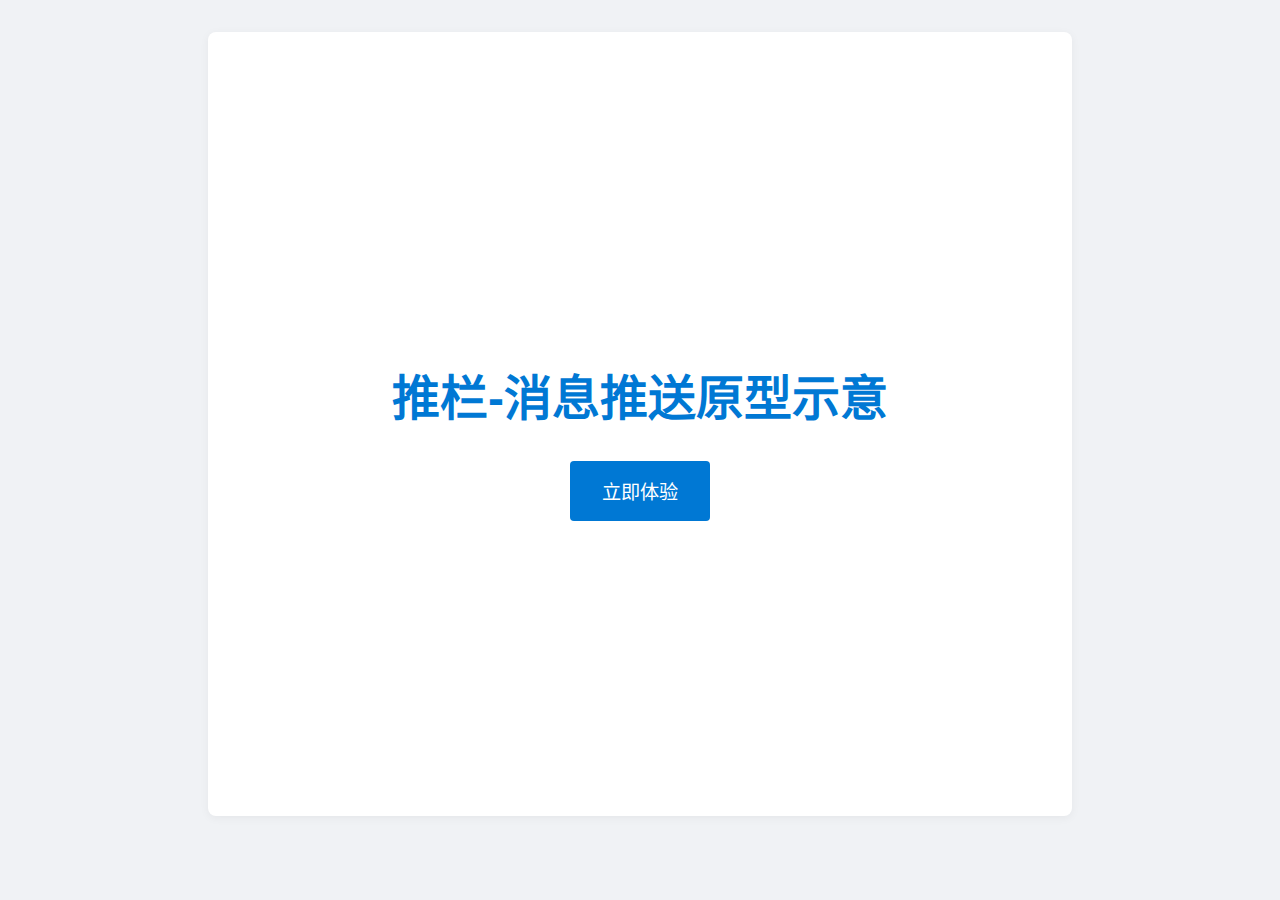
<file: index.html>
<!DOCTYPE html>
<html lang="zh-CN">
<head>
    <meta charset="UTF-8">
    <meta name="viewport" content="width=device-width, initial-scale=1.0">
    <title>TL_MSPUSH - 封面</title>
    <link rel="stylesheet" href="css/style.css">
    <style>
        .cover-container {
            display: flex;
            flex-direction: column;
            align-items: center;
            justify-content: center;
            height: 80vh;
            text-align: center;
        }
        .cover-title {
            font-size: 3rem;
            color: #0078d4;
            margin-bottom: 1rem;
        }
        .cover-subtitle {
            font-size: 1.5rem;
            color: #666;
            margin-bottom: 3rem;
        }
    </style>
</head>
<body>
    <div class="container cover-container">
        <h1 class="cover-title">推栏-消息推送原型示意</h1>
        <a href="directory/index.html" class="btn" style="font-size: 1.2rem; padding: 1rem 2rem;">立即体验</a>
    </div>
</body>
</html>
</file>
<file: css/style.css>
body {
    font-family: 'Segoe UI', Tahoma, Geneva, Verdana, sans-serif;
    margin: 0;
    padding: 0;
    background-color: #f0f2f5;
    color: #333;
}

header {
    background-color: #0078d4;
    color: white;
    padding: 1rem;
    text-align: center;
}

header h1 {
    margin: 0;
    font-size: 1.5rem;
}

nav {
    background-color: #fff;
    padding: 0.5rem;
    box-shadow: 0 2px 4px rgba(0,0,0,0.1);
    display: flex;
    justify-content: center;
    gap: 1rem;
}

nav a {
    text-decoration: none;
    color: #0078d4;
    font-weight: bold;
}

nav a:hover {
    text-decoration: underline;
}

.container {
    max-width: 800px;
    margin: 2rem auto;
    padding: 2rem;
    background-color: white;
    border-radius: 8px;
    box-shadow: 0 2px 10px rgba(0,0,0,0.05);
}

.page-title {
    border-bottom: 2px solid #f0f0f0;
    padding-bottom: 1rem;
    margin-bottom: 2rem;
}

.card {
    border: 1px solid #e0e0e0;
    padding: 1rem;
    margin-bottom: 1rem;
    border-radius: 4px;
    background-color: #fafafa;
}

.card h3 {
    margin-top: 0;
}

.btn {
    display: inline-block;
    padding: 0.5rem 1rem;
    background-color: #0078d4;
    color: white;
    text-decoration: none;
    border-radius: 4px;
    margin-top: 1rem;
}

.btn:hover {
    background-color: #005a9e;
}

.menu-grid {
    display: grid;
    grid-template-columns: repeat(auto-fill, minmax(200px, 1fr));
    gap: 1rem;
}

.menu-item {
    background-color: #fff;
    border: 1px solid #ddd;
    padding: 2rem;
    text-align: center;
    border-radius: 8px;
    transition: transform 0.2s, box-shadow 0.2s;
    text-decoration: none;
    color: #333;
    font-weight: bold;
    font-size: 1.1rem;
}

.menu-item:hover {
    transform: translateY(-5px);
    box-shadow: 0 5px 15px rgba(0,0,0,0.1);
    border-color: #0078d4;
    color: #0078d4;
}
</file>
